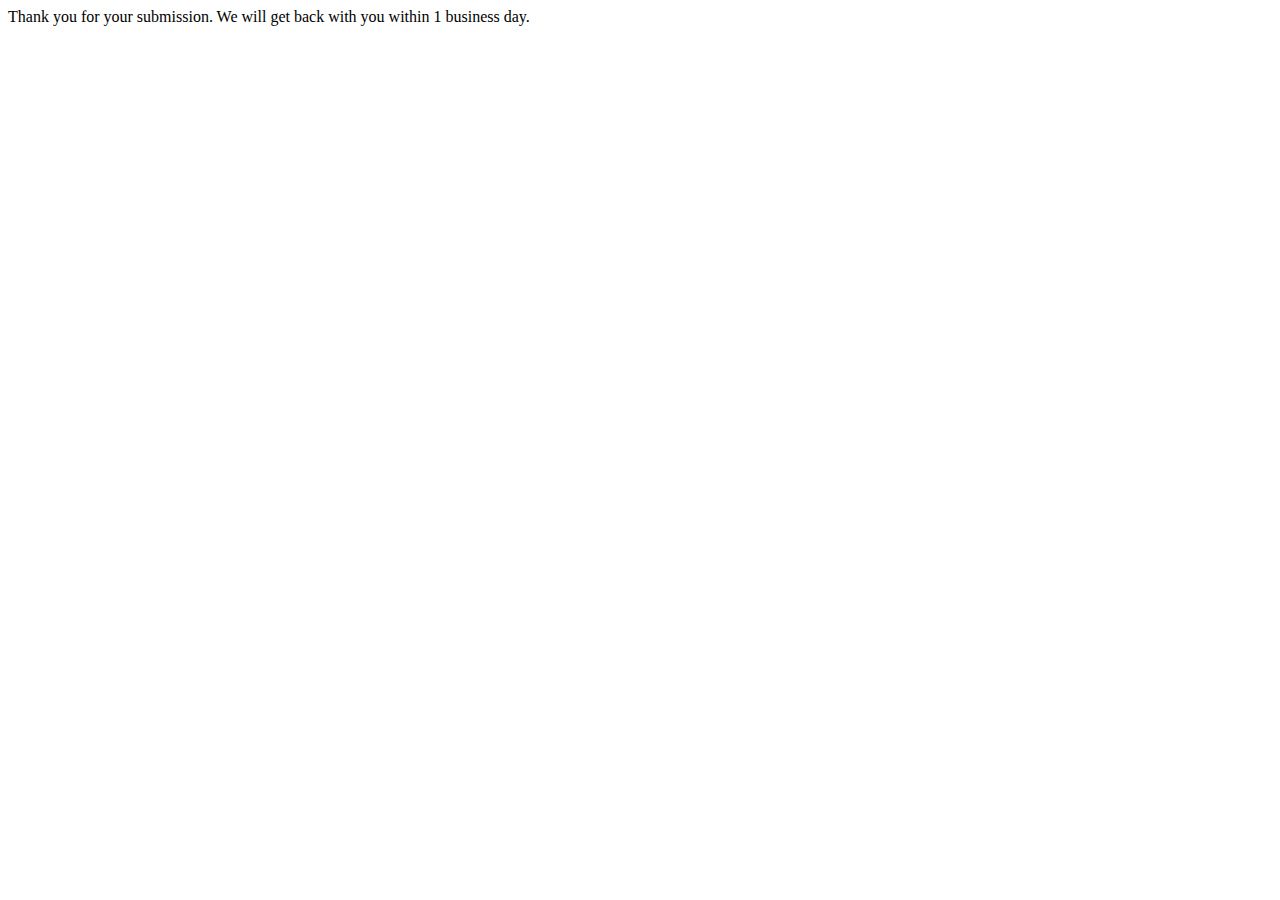
<file: contact-form-thank-you.html>
<!DOCTYPE html>
<html lang="en">
  <head>
    <meta charset="UTF-8" />
    <meta http-equiv="X-UA-Compatible" content="IE=edge" />
    <meta name="viewport" content="width=device-width, initial-scale=1.0" />
    <title>Document</title>
  </head>
  <body>
    Thank you for your submission. We will get back with you within 1 business
    day.
  </body>
</html>
</file>
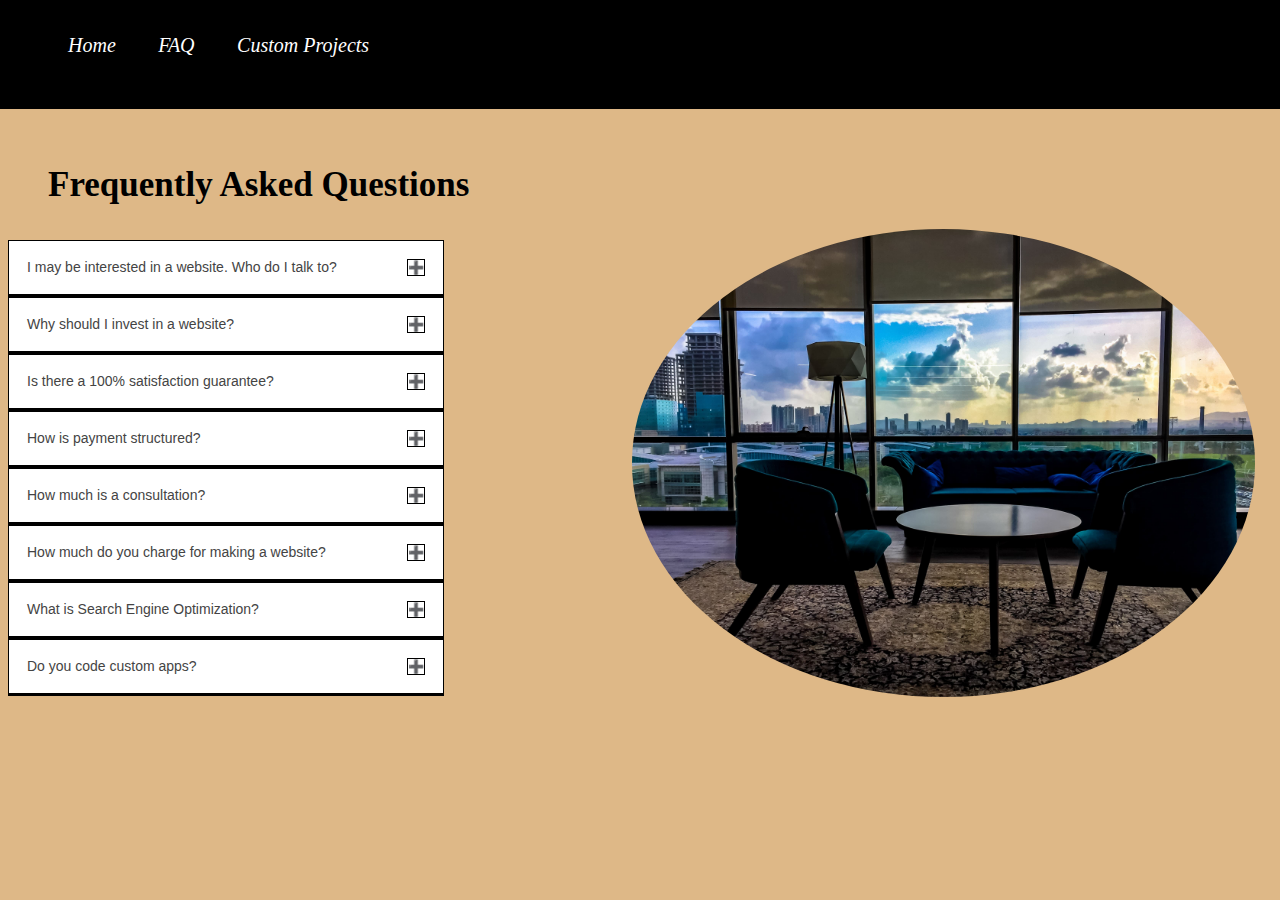
<file: faq.html>
<!DOCTYPE html>
<html lang="en">
  <head>
    <meta charset="UTF-8" />
    <meta http-equiv="X-UA-Compatible" content="IE=edge" />
    <meta name="viewport" content="width=device-width, initial-scale=1.0" />
    <meta
      name="keywords"
      content="experienced web developer, SEO developer, FAQ about web development"
    />
    <meta
      name="description"
      content="Efficacious Websites offers useful solutions for website building, custom code, and Search Engine Optimization."
    />
    <link rel="stylesheet" href="style.css" />
    <title>Frequently Asked Questions</title>
    <link rel="icon" type="image/x-icon" href="icon.jpeg" />
    <script>
      var continuallySettings = { appID: "63eykep6ynvj" };
    </script>
    <script src="https://cdn-app.continual.ly/js/embed/continually-embed.latest.min.js"></script>
    <script
      async
      src="https://www.googletagmanager.com/gtag/js?id=UA-226566281-1"
    ></script>
    <script>
      window.dataLayer = window.dataLayer || [];
      function gtag() {
        dataLayer.push(arguments);
      }
      gtag("js", new Date());

      gtag("config", "UA-226566281-1");
    </script>
  </head>

  <header>
    <navbar>
      <ul>
        <li><a href="index.html">Home</a></li>
        <li><a href="#">FAQ</a></li>
        <li><a href="projects.html">Custom Projects</a></li>
      </ul>

      <br /><br />
    </navbar>
  </header>

  <body id="faqbody">
    <br /><br /><br />
    <div id="faqlist">
      <h1 class="tab">Frequently Asked Questions</h1>

      <div id="meet_img">
        <img
          id="consulttable"
          src="meetingroom.jpg"
          alt="meeting room table with chairs"
        />
      </div>
      <br />
      <button class="accordion">
        I may be interested in a website. Who do I talk to?
      </button>
      <div class="panel">
        <p class="tabfaq">
          Call Michael at 937-210-8162 to discuss your needs and<br />
          to schedule a future consultation.
        </p>
      </div>

      <button class="accordion">Why should I invest in a website?</button>
      <div class="panel">
        <p class="tabfaq">
          You will receive a return on investment. Your business will gain
          exposure.<br />
        </p>
      </div>

      <button class="accordion">Is there a 100% satisfaction guarantee?</button>
      <div class="panel">
        <p class="tabfaq">
          Yes. Our revision process and payment structure ensure you get<br />
          exactly what you pay for.
        </p>
      </div>

      <button class="accordion">How is payment structured?</button>
      <div class="panel">
        <p class="tabfaq">
          50% of the total cost is due upon initiation of the project.<br />
          Up to three revisions are included.<br />
          The remaining 50% balance is due upon delivery of the code.
        </p>
      </div>

      <button class="accordion">How much is a consultation?</button>
      <div class="panel">
        <p class="tabfaq">A consultation is $50.</p>
      </div>

      <button class="accordion">
        How much do you charge for making a website?
      </button>
      <div class="panel">
        <p class="tabfaq">$40 an hour.</p>
      </div>
      <button class="accordion">What is Search Engine Optimization?</button>
      <div class="panel">
        <p class="tabfaq">
          This allows your webpage to rank higher in Google search engine
          results.<br />
          Investing in SEO yields a return on investment (ROI) as visibility
          increases.
        </p>
      </div>
      <button class="accordion">Do you code custom apps?</button>
      <div class="panel">
        <p class="tabfaq">
          Contact us with the details of your project and we will see if it is
          within our scope.<br />
        </p>
      </div>
    </div>

    <script src="index.js"></script>
  </body>
</html>
</file>
<file: style.css>
html {
  font-size: 62.5%;
}

* {
  box-sizing: border-box;
}

a {
  color: whitesmoke;
  font-size: 2rem;
  font-style: italic;
  padding: 2rem;
  text-decoration: none;
}

a:hover {
  color: cyan;
  transition-duration: 1s;
  transition-property: color;
  transition-timing-function: ease-in-out;
}

body {
  background-color: #222;
  border: 0;
  color: white;
  margin-top: 40px;
}

#consulttable {
  border-radius: 75%;
  float: right;
  height: auto;
  width: 50%;
}

.contact-form {
  background-color: mediumblue;
  color: black;
  display: inline-block;
  height: auto;
  margin-top: 5rem;
  padding-bottom: 5rem;
  padding-left: 5rem;
  padding-right: 5rem;
  text-align: center;
  transition: all 4s ease-in-out;
  width: 100%;
}

.container {
  width: 100%;
}

.feature--left {
  text-align: center;
  margin-bottom: 8rem;
}

.feature--right {
  text-align: center;
  margin-bottom: 8rem;
}

#faqbody header {
  background-color: black;
  color: white;
  margin-left: -2.5rem;
  margin-right: -2.5rem;
  margin-top: -2.4rem;
  padding: 4rem 2.5rem 2rem;
}
#faqbody {
  background-color: burlywood;
  color: black;
  margin: 8px;
  margin-right: 2.5rem;
  z-index: 1;
}
#faqbody ul li a {
  color: white;
}

#faqbody ul li a:hover,
a:focus {
  color: cyan;
  transition-duration: 0.5s;
  transition-property: color;
  transition-timing-function: ease-in-out;
}
form {
  display: inline-block;
  margin-top: 5rem;
  transition: all 4s ease-in-out;
}

.form-control {
  border-radius: 45px;
  border: 2px solid dodgerblue;
  height: 2.5rem;
  margin-bottom: 15px;
  outline: none;
  padding-left: 15px;
  width: 50rem;
}

.form-control:hover {
  opacity: 0.9;
}

.form-control::selection {
  background: lightblue;
  border-color: rgb(90, 180, 180);
}

.form-control.submit {
  border: 2px solid dodgerblue;
  text-align: center;
  /* text-transform: uppercase; */
  width: 150px;
  padding-left:0;
}

.form-control.submit:hover {
  background-color: dodgerblue;
  color: white;
  cursor: pointer;
}

textarea.form-control {
  font-size: 1.4rem;
  height: 60rem;
  width: 50rem;
}

footer {
  background: linear-gradient(to right, blue mediumblue, midnightblue);
  margin-bottom: -1.5rem;
  margin-top: -2.7rem;
  text-align: right;
}

h1 {
  font-size: 3rem;
}

h2 {
  font-size: 2.5rem;
}

h3 {
  font-size: 1.4rem;
}

i {
  margin-left: 2.5rem;
}

img {
  width: 100%;
}

.info {
  font-size: 1.4rem;
  text-align: right;
  }

#intropara {
  display: flex;
  justify-content: center;
  background: linear-gradient(
    to bottom right,
    darkgoldenrod,
    goldenrod,
    rgb(248, 194, 57)
  );
  color: white;
  font-family: -apple-system, BlinkMacSystemFont, "Segoe UI", Roboto, Oxygen,
    Ubuntu, Cantarell, "Open Sans", "Helvetica Neue", sans-serif;
  font-size: 1.2rem;
  line-height: 4rem;
  margin-bottom: -5.4rem;
  padding-bottom: 3.5rem;
  text-align: center;
}

#intropara h2 {
  font-size: 1rem;
  margin-bottom:auto;
}

#maininfo {
  padding-top: 3rem;
  margin-top: 0;
  font-family: Times;
  text-align: center;
  font-size: 1rem;
  background: black;
}

#mainbackground {
  border-radius: 20%;
  left: 20%;
  margin: 5rem 0;
  position: relative;
}

#meet_img {
  position: relative;
}

media > img {
  width: 400px;
  height: 250px;
}

.features__list {
  border-radius: 75px;
}

navbar {
  background-color: #333;
  height: 5rem;
}

navbar ul li {
  display: inline-block;
}

p {
  font-size: 1.3rem;
}

.services h2 {
  text-align: center;
}

.servicelist {
  text-decoration: underline;
}

.call-to-action {
  color: gold;
  font-size: 4rem;
  text-align: center;
  text-transform: capitalize;
}

.tab {
  font-size: 2rem;
  margin-left: 4rem;
}

h1.tab {
  font-size: 3.5rem;
}
.tabfaq {
  font-size: 14px;
  margin-left: 2rem;
}

.services {
  background: linear-gradient(to bottom right,mediumblue, midnightblue);
  max-width: 100;
  padding-top: 5rem;
  padding-bottom: 8rem;
}

#webtitle {
  font-family: -webkit-pictograph;
  font-size: 3rem;
  text-align: center;
}

/* Hide the images by default */
.mySlides {
  display: none;
}

/* Style the buttons that are used to open and close the accordion panel */
.accordion {
  background-color: white;
  border: 1px solid black;
  color: #444;
  cursor: pointer;
  font-size: 14px;
  outline: none;
  padding: 18px;
  text-align: left;
  transition: 0.4s;
  width: 35%;
  z-index: 1;
}

/* Add a background color to the button if it is clicked on (add the .active class with JS), and when you move the mouse over it (hover) */
.active,
.accordion:hover {
  background-color: #ccc;
}

/* Style the accordion panel. Note: hidden by default */

.panel {
  background-color: white;
  border: 1px solid black;
  font-size: 14px;
  max-height: 0;
  overflow: hidden;
  transition: max-height 0.2s ease-out;
  width: 35%;
}

.accordion:after {
  border: 1px solid black;
  color: #777;
  content: "\02795"; /* Unicode character for "plus" sign (+) */
  float: right;
  font-size: 13px;
  margin-left: 5px;
}

.active:after {
  content: "\2796"; /* Unicode character for "minus" sign (-) */
}

#underline {
  text-decoration: underline;
}

@media screen and (max-width: 500px) {
  .form-control {
    color: black;
    height: 2.5rem;
    width: 40rem;
  }

  textarea.form-control {
    color: black;
    font-size: 1.5rem;
    height: 60rem;
    width: 40rem;
  }

  #info {
    font-size: 1.5rem;
  }

  #intropara {
    font-size: 1.2rem;
  }

  #maininfo {
    font-size: 1.2rem;
  }

  .accordion {
    background-color: white;
    border: 1px solid black;
    color: #444;
    cursor: pointer;
    font-size: 16px;
    outline: none;
    padding: 18px;
    text-align: left;
    transition: 0.4s;
    width: 100%;
    z-index: 1;
  }

  .panel {
    background-color: white;
    border: 1px solid black;
    font-size: 14px;
    max-height: 0;
    overflow: hidden;
    transition: max-height 0.2s ease-out;
    width: 100%;
  }

  ul li {
    text-align: center;
    text-decoration: none;
  }

  media > img {
    width: 200px;
    height: 125px;
  }
}
@media screen and (max-width: 375px) {
  html {
    font-size: 40%;
  }

  .form-control {
    color: black;
    height: 2.5rem;
    width: 30rem;
  }

  textarea.form-control {
    color: black;
    font-size: 1.5rem;
    height: 45rem;
    width: 30rem;
  }

  ul li {
    text-align: center;
    text-decoration: none;
  }
}
</file>
